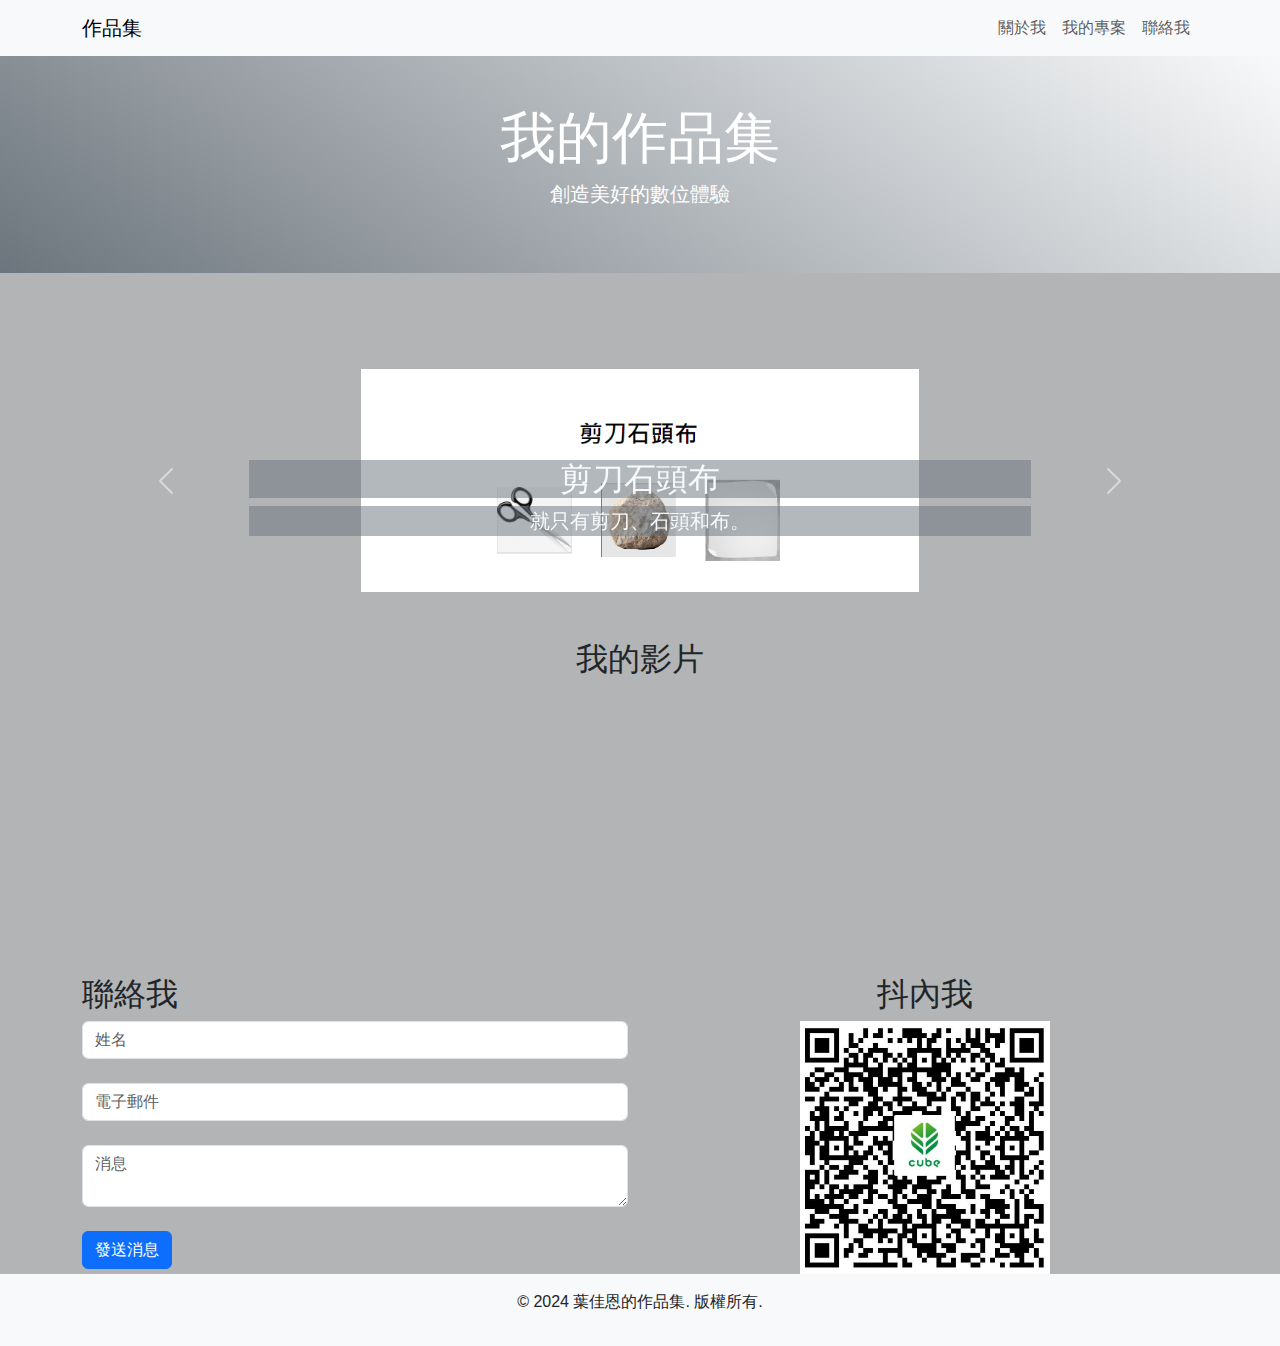
<file: index.html>
<!DOCTYPE html>
<html lang="zh-Hant">
<head>
    <meta charset="UTF-8">
    <meta name="viewport" content="width=device-width, initial-scale=1.0">
    <link href="https://cdn.jsdelivr.net/npm/bootstrap@5.3.0-alpha1/dist/css/bootstrap.min.css" rel="stylesheet">
    <link rel="stylesheet" href="styles.css"> <!-- 自訂的 CSS 檔案 -->
    <title>葉佳恩的作品集</title>
</head>

<body>
    <nav class="navbar navbar-expand-lg navbar-light bg-light">
        <div class="container">
            <a class="navbar-brand" href="#">作品集</a>
            <button class="navbar-toggler" type="button" data-bs-toggle="collapse" data-bs-target="#navbarNav" aria-controls="navbarNav" aria-expanded="false" aria-label="切換導航">
                <span class="navbar-toggler-icon"></span>
            </button>
            <div class="collapse navbar-collapse" id="navbarNav">
                <ul class="navbar-nav ms-auto">
                    <li class="nav-item">
                        <a class="nav-link" href="about.html">關於我</a>
                    </li>
                    <li class="nav-item">
                        <a class="nav-link" href="projects.html">我的專案</a>
                    </li>
                    <li class="nav-item">
                        <a class="nav-link" href="#contact">聯絡我</a>
                    </li>
                </ul>               
            </div>
        </div>
    </nav>

    <header class="bg-light text-center py-5">
        <div class="container">
            <h1 class="display-4">我的作品集</h1>
            <p class="lead">創造美好的數位體驗</p>
        </div>
    </header>
    


    <main class="container mt-5">
        <!-- Carousel*************************************************************** -->
        <section id="carousel" class="py-5">
            <div id="imageCarousel" class="carousel slide" data-bs-ride="carousel">
                <div class="carousel-inner">
                    <!-- 第一組圖片和文字 -->
                    <div class="carousel-item active">
                        <a href="https://jus7ashan9aing.github.io/0918-41241222/" target="_blank">
                            <div class="d-flex justify-content-center">                           
                                <img src="photo/RandP.png" class="d-block w-50" alt="圖片1">                            
                            </div>
                        </a>    
                        <div class="carousel-caption d-none d-md-block">
                            <h5>剪刀石頭布</h5>
                            <p>就只有剪刀、石頭和布。</p>
                        </div>
                    </div>
                    <!-- 第二組圖片和文字 -->
                    <div class="carousel-item">
                        <a href="https://jus7ashan9aing.github.io/1009-41241222/" target="_blank">
                            <div class="d-flex justify-content-center">                           
                                <img src="photo/gazz.png" class="d-block w-50" alt="圖片2">                            
                            </div>
                        </a>
                        <div class="carousel-caption d-none d-md-block">
                            <h5>卡片翻面遊戲</h5>
                            <p>最多支持6x6的版面。</p>
                        </div>
                    </div>
                    <!-- 第三組圖片和文字 -->
                    <div class="carousel-item">
                        <a href="https://jus7ashan9aing.github.io/0925-41241222/" target="_blank">
                            <div class="d-flex justify-content-center">                           
                                <img src="photo/gazz-2.png" class="d-block w-50" alt="圖片3">                            
                            </div>
                        </a>
                        <div class="carousel-caption d-none d-md-block">
                            <h5>卡片翻面遊戲-陽春版</h5>
                            <p>卡片翻面遊戲的低配版。</p>
                        </div>
                    </div>
                </div>
                <!-- 控制按鈕 -->
                <button class="carousel-control-prev" type="button" data-bs-target="#imageCarousel" data-bs-slide="prev">
                    <span class="carousel-control-prev-icon" aria-hidden="true"></span>
                    <span class="visually-hidden">上一張</span>
                </button>
                <button class="carousel-control-next" type="button" data-bs-target="#imageCarousel" data-bs-slide="next">
                    <span class="carousel-control-next-icon" aria-hidden="true"></span>
                    <span class="visually-hidden">下一張</span>
                </button>
            </div>
        </section>               
<!-- *********************************************************************** -->
 

<!--關於我------------------------------------------------------------------->
<!--
        <section id="about" class="text-center mb-5">
            <h2>關於我</h2>
            <p>我是一名熱愛設計的前端開發者，專注於創造用戶友好的網頁。</p>
        </section>
-->

<!--我的專案------------------------------------------------------------------>
<!--
        <section id="projects" class="mb-5">
            <h2 class="text-center">我的專案</h2>
            <div class="row">
                --><!-- 專案1 
                <div class="col-md-4 mb-4">
                    <div class="card border-0 shadow-sm">
                        <div class="card-body text-center border border-primary rounded p-3">
                            <img src="project1.jpg" class="card-img-top mb-3" alt="專案1">
                            <h5 class="card-title">剪刀石頭布</h5>
                            <p class="card-text">專案描述，展示我的設計和開發能力。</p>
                            <a href="https://jus7ashan9aing.github.io/0918-41241222/" class="btn btn-outline-primary">查看詳情</a>
                        </div>
                    </div>
                </div>
                --><!-- 專案2 
                <div class="col-md-4 mb-4">
                    <div class="card border-0 shadow-sm">
                        <div class="card-body text-center border border-success rounded p-3">
                            <img src="project2.jpg" class="card-img-top mb-3" alt="專案2">
                            <h5 class="card-title">記憶大考驗</h5>
                            <p class="card-text">專案描述，展示我的設計和開發能力。</p>
                            <a href="https://jus7ashan9aing.github.io/1009-41241222/" class="btn btn-outline-success">查看詳情</a>
                        </div>
                    </div>
                </div>
                --><!-- 專案3 
                <div class="col-md-4 mb-4">
                    <div class="card border-0 shadow-sm">
                        <div class="card-body text-center border border-danger rounded p-3">
                            <img src="project3.jpg" class="card-img-top mb-3" alt="專案3">
                            <h5 class="card-title">阿琨的IG</h5>
                            <p class="card-text">專案描述，展示我的設計和開發能力。</p>
                            <a href="https://www.instagram.com/chen.4.25/?igsh=MTF0OWN3dXpmYndldw%3D%3D" class="btn btn-outline-danger">查看詳情</a>
                        </div>
                    </div>
                </div>
            </div>
        </section>
-->

<!--嵌入影片------------------------------------------------------------------>
        <!-- 新增影片區域 -->
        <section id="videos" class="mb-5">
            <h2 class="text-center mb-4">我的影片</h2>
            <div class="row">
                <!-- 第一個影片 -->
                <div class="col-md-4 mb-4">
                    <div class="embed-responsive embed-responsive-16by9">
                        <iframe width="560" height="315" src="https://www.youtube.com/embed/1_EIT2yNb_M?si=e_P2k0N6X-0X1mfI" title="YouTube video player" frameborder="0" allow="accelerometer; autoplay; clipboard-write; encrypted-media; gyroscope; picture-in-picture; web-share" referrerpolicy="strict-origin-when-cross-origin" allowfullscreen></iframe>
                    </div>
                </div>
                <!-- 第二個影片 -->
                <div class="col-md-4 mb-4">
                    <div class="embed-responsive embed-responsive-16by9">
                        <iframe width="560" height="315" src="https://www.youtube.com/embed/n6-jcHEYXJA?si=6Oq-3trFGlGkW206" title="YouTube video player" frameborder="0" allow="accelerometer; autoplay; clipboard-write; encrypted-media; gyroscope; picture-in-picture; web-share" referrerpolicy="strict-origin-when-cross-origin" allowfullscreen></iframe>
                    </div>
                </div>
                <!-- 第三個影片 -->
                <div class="col-md-4 mb-4">
                    <div class="embed-responsive embed-responsive-16by9">
                        <iframe width="560" height="315" src="https://www.youtube.com/embed/DbUuqlPY_Hs?si=joZWmRk3PFr5bQ7Z" title="YouTube video player" frameborder="0" allow="accelerometer; autoplay; clipboard-write; encrypted-media; gyroscope; picture-in-picture; web-share" referrerpolicy="strict-origin-when-cross-origin" allowfullscreen></iframe>
                    </div>
                </div>
            </div>
        </section>

<!--聯絡我------------------------------------------------------------------->
<!--
        <section id="contact" class="text-center mb-5">
            <h2>聯絡我</h2>
            <form>
                <div class="mb-3">
                    <input type="text" class="form-control" placeholder="姓名" required>
                </div>
                <div class="mb-3">
                    <input type="email" class="form-control" placeholder="電子郵件" required>
                </div>
                <div class="mb-3">
                    <textarea class="form-control" placeholder="消息" required></textarea>
                </div>
                <button type="submit" class="btn btn-primary">發送消息</button>
            </form>
        </section>

    </main>
-->


        <section id="contact" class="row">
            <!-- 左側 -->
            <div class="col-md-6">
                <h2>聯絡我</h2>
                <form>               
                    <div class="mb-4">
                        <input type="text" class="form-control" placeholder="姓名" required>
                    </div>
                    <div class="mb-4">
                        <input type="email" class="form-control" placeholder="電子郵件" required>
                    </div>
                    <div class="mb-4">
                        <textarea class="form-control" placeholder="消息" required></textarea>
                    </div>
                    <button type="submit" class="btn btn-primary">發送消息</button>
                </form>
            </div>
            <!-- 右側 -->             
            <div class="col-md-6 text-center">
                <h2>抖內我</h2>
                <img src="photo/donate.png"  alt="我的照片" style="max-width: 250px;">
            </div>
        
        </section>
    </main>



<!--頁尾-------------------------------------------------------------------->
    <footer class="bg-light text-center py-3">
        <p>&copy; 2024 葉佳恩的作品集. 版權所有.</p>
    </footer>

    <script src="https://cdn.jsdelivr.net/npm/bootstrap@5.3.0-alpha1/dist/js/bootstrap.bundle.min.js"></script>
</body>
</html>
</file>
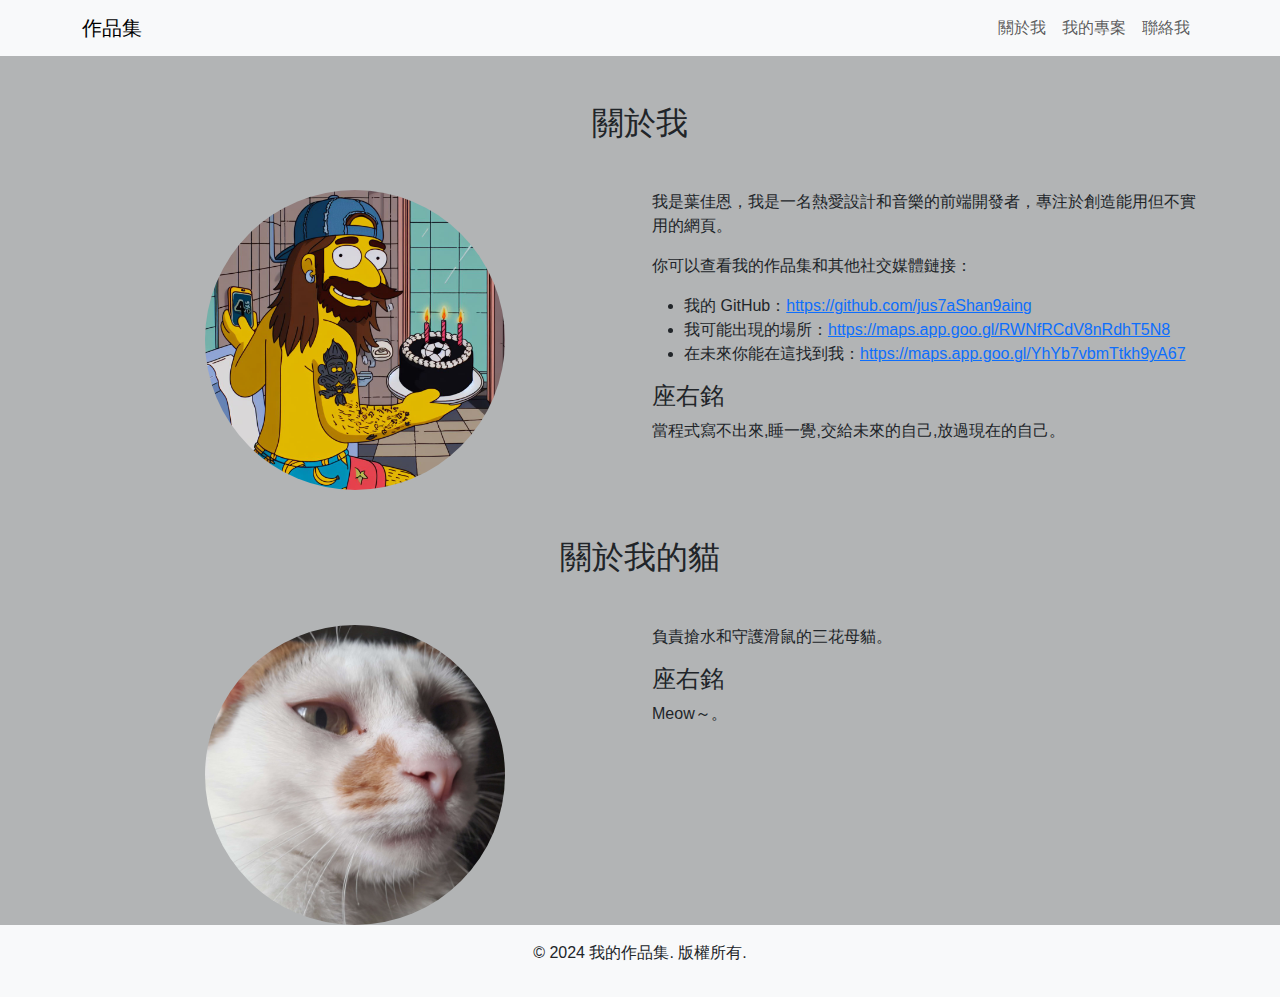
<file: about.html>
<!DOCTYPE html>
<html lang="zh-Hant">
<head>
    <meta charset="UTF-8">
    <meta name="viewport" content="width=device-width, initial-scale=1.0">
    <link href="https://cdn.jsdelivr.net/npm/bootstrap@5.3.0-alpha1/dist/css/bootstrap.min.css" rel="stylesheet">
    <link rel="stylesheet" href="styles.css"> <!-- 保持使用現有的樣式 -->
    <title>關於我</title>
</head>
<body>
    <!-- 導覽列 -->
    <nav class="navbar navbar-expand-lg navbar-light bg-light">
        <div class="container">
            <a class="navbar-brand" href="index.html">作品集</a>
            <button class="navbar-toggler" type="button" data-bs-toggle="collapse" data-bs-target="#navbarNav" aria-controls="navbarNav" aria-expanded="false" aria-label="切換導航">
                <span class="navbar-toggler-icon"></span>
            </button>
            <div class="collapse navbar-collapse" id="navbarNav">
                <ul class="navbar-nav ms-auto">
                    <li class="nav-item">
                        <a class="nav-link" href="about.html">關於我</a>
                    </li>
                    <li class="nav-item">
                        <a class="nav-link" href="projects.html">我的專案</a>
                    </li>
                    <li class="nav-item">
                        <a class="nav-link" href="index.html#contact">聯絡我</a>
                    </li>
                </ul>
            </div>
        </div>
    </nav>

    <!-- 關於我內容 -->
    <main class="container mt-5">
        <section id="about" class="text-center mb-5">
            <h2>關於我</h2>
        </section>
        <section id="about" class="row">
            <!-- 左側照片 -->
            <div class="col-md-6 text-center">
                <img src="photo/me.png" class="img-fluid rounded-circle" alt="我的照片" style="max-width: 300px;">
            </div>
            <!-- 右側內容和鏈接 -->
            <div class="col-md-6">
                <p>我是葉佳恩，我是一名熱愛設計和音樂的前端開發者，專注於創造能用但不實用的網頁。</p>

                <p>你可以查看我的作品集和其他社交媒體鏈接：</p>
                <ul>
                    <li>我的 GitHub：<a href="https://github.com/jus7aShan9aing" target="_blank">https://github.com/jus7aShan9aing</a></li>
                    <li>我可能出現的場所：<a href="https://maps.app.goo.gl/RWNfRCdV8nRdhT5N8" target="_blank">https://maps.app.goo.gl/RWNfRCdV8nRdhT5N8</a></li>
                    <li>在未來你能在這找到我：<a href="https://maps.app.goo.gl/YhYb7vbmTtkh9yA67">https://maps.app.goo.gl/YhYb7vbmTtkh9yA67</a></li>
                </ul>
                
                <h4>座右銘</h4>
                <p>當程式寫不出來,睡一覺,交給未來的自己,放過現在的自己。</p>
                
            </div>
        </section>
    </main>
    <!-- 關於我的貓的內容 -->
    <main class="container mt-5">
        <section id="about" class="text-center mb-5">
            <h2>關於我的貓</h2>
        </section>
        <section id="about" class="row">
            <!-- 左側照片 -->
            <div class="col-md-6 text-center">
                <img src="photo/mycat.png" class="img-fluid rounded-circle" alt="我的照片" style="max-width: 300px;">
            </div>
            <!-- 右側內容和鏈接 -->
            <div class="col-md-6">
                <p>負責搶水和守護滑鼠的三花母貓。</p>
                <h4>座右銘</h4>
                <p>Meow～。</p>
                
            </div>
        </section>
    </main>

    <footer class="bg-light text-center py-3">
        <p>&copy; 2024 我的作品集. 版權所有.</p>
    </footer>

    <script src="https://cdn.jsdelivr.net/npm/bootstrap@5.3.0-alpha1/dist/js/bootstrap.bundle.min.js"></script>
</body>
</html>
</file>
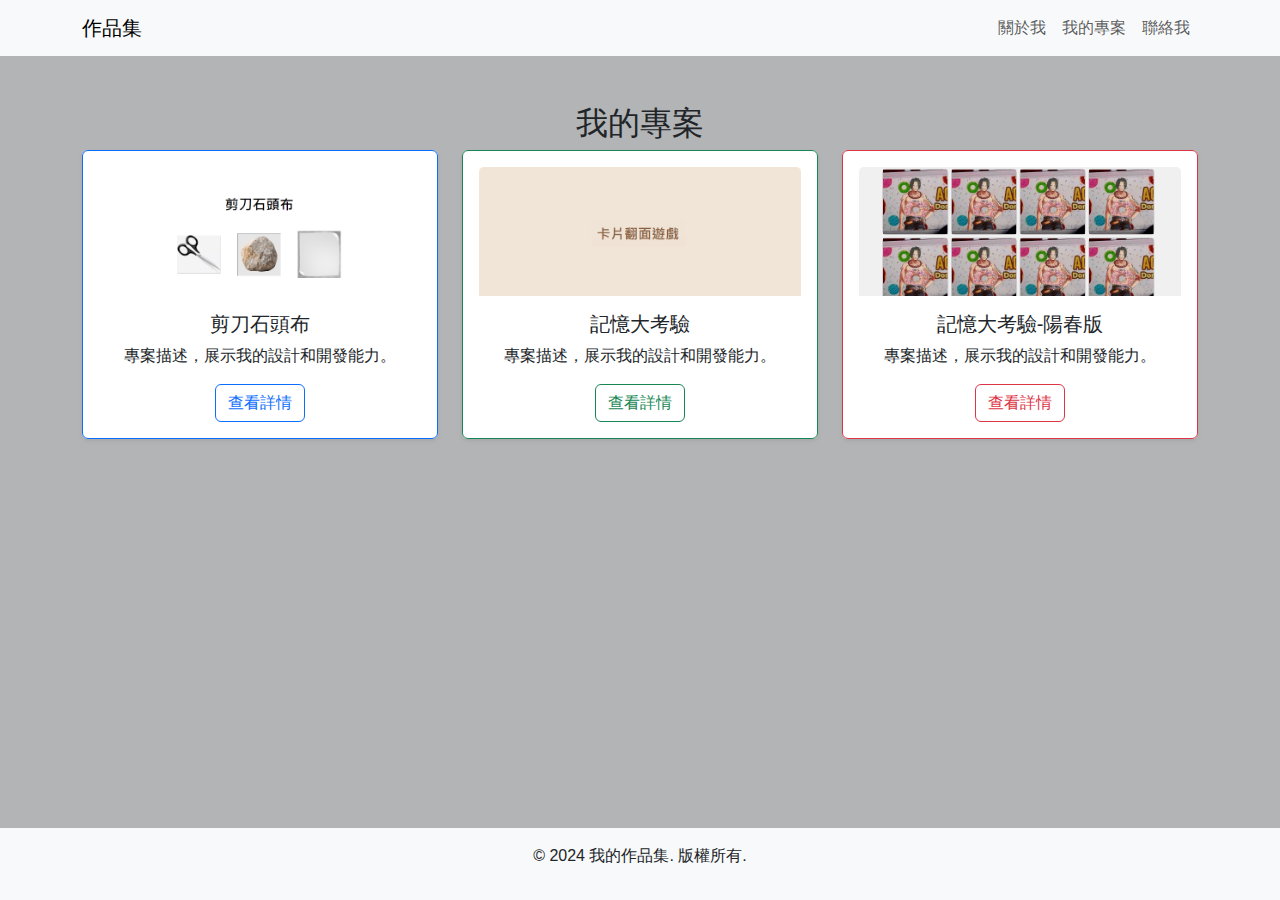
<file: projects.html>
<!DOCTYPE html>
<html lang="zh-Hant">
<head>
    <meta charset="UTF-8">
    <meta name="viewport" content="width=device-width, initial-scale=1.0">
    <link href="https://cdn.jsdelivr.net/npm/bootstrap@5.3.0-alpha1/dist/css/bootstrap.min.css" rel="stylesheet">
    <link rel="stylesheet" href="styles.css"> <!-- 保持使用現有的樣式 -->
    <title>我的專案</title>
</head>
<body>
    <!-- 導覽列 -->
    <nav class="navbar navbar-expand-lg navbar-light bg-light">
        <div class="container">
            <a class="navbar-brand" href="index.html">作品集</a>
            <button class="navbar-toggler" type="button" data-bs-toggle="collapse" data-bs-target="#navbarNav" aria-controls="navbarNav" aria-expanded="false" aria-label="切換導航">
                <span class="navbar-toggler-icon"></span>
            </button>
            <div class="collapse navbar-collapse" id="navbarNav">
                <ul class="navbar-nav ms-auto">
                    <li class="nav-item">
                        <a class="nav-link" href="about.html">關於我</a>
                    </li>
                    <li class="nav-item">
                        <a class="nav-link" href="projects.html">我的專案</a>
                    </li>
                    <li class="nav-item">
                        <a class="nav-link" href="index.html#contact">聯絡我</a>
                    </li>
                </ul>
            </div>
        </div>
    </nav>

    <!-- 我的專案內容 -->
    <main class="container mt-5">
        <section id="projects" class="mb-5">
            <h2 class="text-center">我的專案</h2>
            <div class="row">
                <!-- 專案1 -->
                <div class="col-md-4 mb-4">
                    <div class="card border-0 shadow-sm">
                        <div class="card-body text-center border border-primary rounded p-3">
                            <img src="photo/RandP.png" class="card-img-top mb-3" alt="專案1">
                            <h5 class="card-title">剪刀石頭布</h5>
                            <p class="card-text">專案描述，展示我的設計和開發能力。</p>
                            <a href="https://jus7ashan9aing.github.io/0918-41241222/" class="btn btn-outline-primary">查看詳情</a>
                        </div>
                    </div>
                </div>
                <!-- 專案2 -->
                <div class="col-md-4 mb-4">
                    <div class="card border-0 shadow-sm">
                        <div class="card-body text-center border border-success rounded p-3">
                            <img src="photo/gazz.png" class="card-img-top mb-3" alt="專案2">
                            <h5 class="card-title">記憶大考驗</h5>
                            <p class="card-text">專案描述，展示我的設計和開發能力。</p>
                            <a href="https://jus7ashan9aing.github.io/1009-41241222/" class="btn btn-outline-success">查看詳情</a>
                        </div>
                    </div>
                </div>
                <!-- 專案3 -->
                <div class="col-md-4 mb-4">
                    <div class="card border-0 shadow-sm">
                        <div class="card-body text-center border border-danger rounded p-3">
                            <img src="photo/gazz-2.png" class="card-img-top mb-3" alt="專案3">
                            <h5 class="card-title">記憶大考驗-陽春版</h5>
                            <p class="card-text">專案描述，展示我的設計和開發能力。</p>
                            <a href="https://jus7ashan9aing.github.io/0925-41241222/" class="btn btn-outline-danger">查看詳情</a>
                        </div>
                    </div>
                </div>
            </div>
        </section>
    </main>

    <footer class="bg-light text-center py-3">
        <p>&copy; 2024 我的作品集. 版權所有.</p>
    </footer>

    <script src="https://cdn.jsdelivr.net/npm/bootstrap@5.3.0-alpha1/dist/js/bootstrap.bundle.min.js"></script>
</body>
</html>
</file>
<file: styles.css>
body {
    background-color: #989a9cbe;
    font-family: 'Arial', sans-serif;
}

header {
    background: linear-gradient(35deg, #6c757d, #f8f9fa);
    color: #fff;
}
/*
main {
    background-color: #6c757d83;
}
*/
.card {
    transition: transform 0.2s;
}

.card:hover {
    transform: translateY(-5px);
}

footer {
    background-color: #f8f9fa;
}
/*調整圖片區域------------------------------------------------------*/
#carousel img {
    max-height: 400px;
    object-fit: cover;
    
}

.carousel-caption h5 {
    
    font-size: 2rem;
    color: #f8f9fa; /* 調整標題顏色 */
    background-color: #6c757d83;
}

.carousel-caption p {
    
    font-size: 1.25rem;
    color: #f8f9fa; /* 調整描述顏色 */
    background-color: #6c757d83;
}



/*------------------------------------------------------------------*/


/* 讓頁面內容占滿整個視窗高度-----------------------------------------*/
html, body {
    height: 100%;
    margin: 0;
    display: flex;
    flex-direction: column;
}

/* 讓主要內容擴展並占用可用空間，保持 footer 在底部 */
main {
    flex: 1;
}

/* 固定 footer 在頁面底部 */
footer {
    background-color: #f8f9fa;
    text-align: center;
    padding: 10px 0;
    width: 100%;
    position: relative; /* 可選，保持 footer 固定在最下方 */
    bottom: 0;
}
/*------------------------------------------------------------------*/

/* 自定義樣式來確保響應式影片嵌入--------------------------------------*/
.embed-responsive {
    position: relative;
    display: block;
    width: 100%;
    padding: 0;
    overflow: hidden;
}

.embed-responsive::before {
    content: "";
    display: block;
    padding-top: 56.25%; /* 16:9 比例的影片 */
}

.embed-responsive iframe {
    position: absolute;
    top: 0;
    left: 0;
    width: 100%;
    height: 100%;
    border: 0;
}
/*------------------------------------------------------------------*/
</file>
